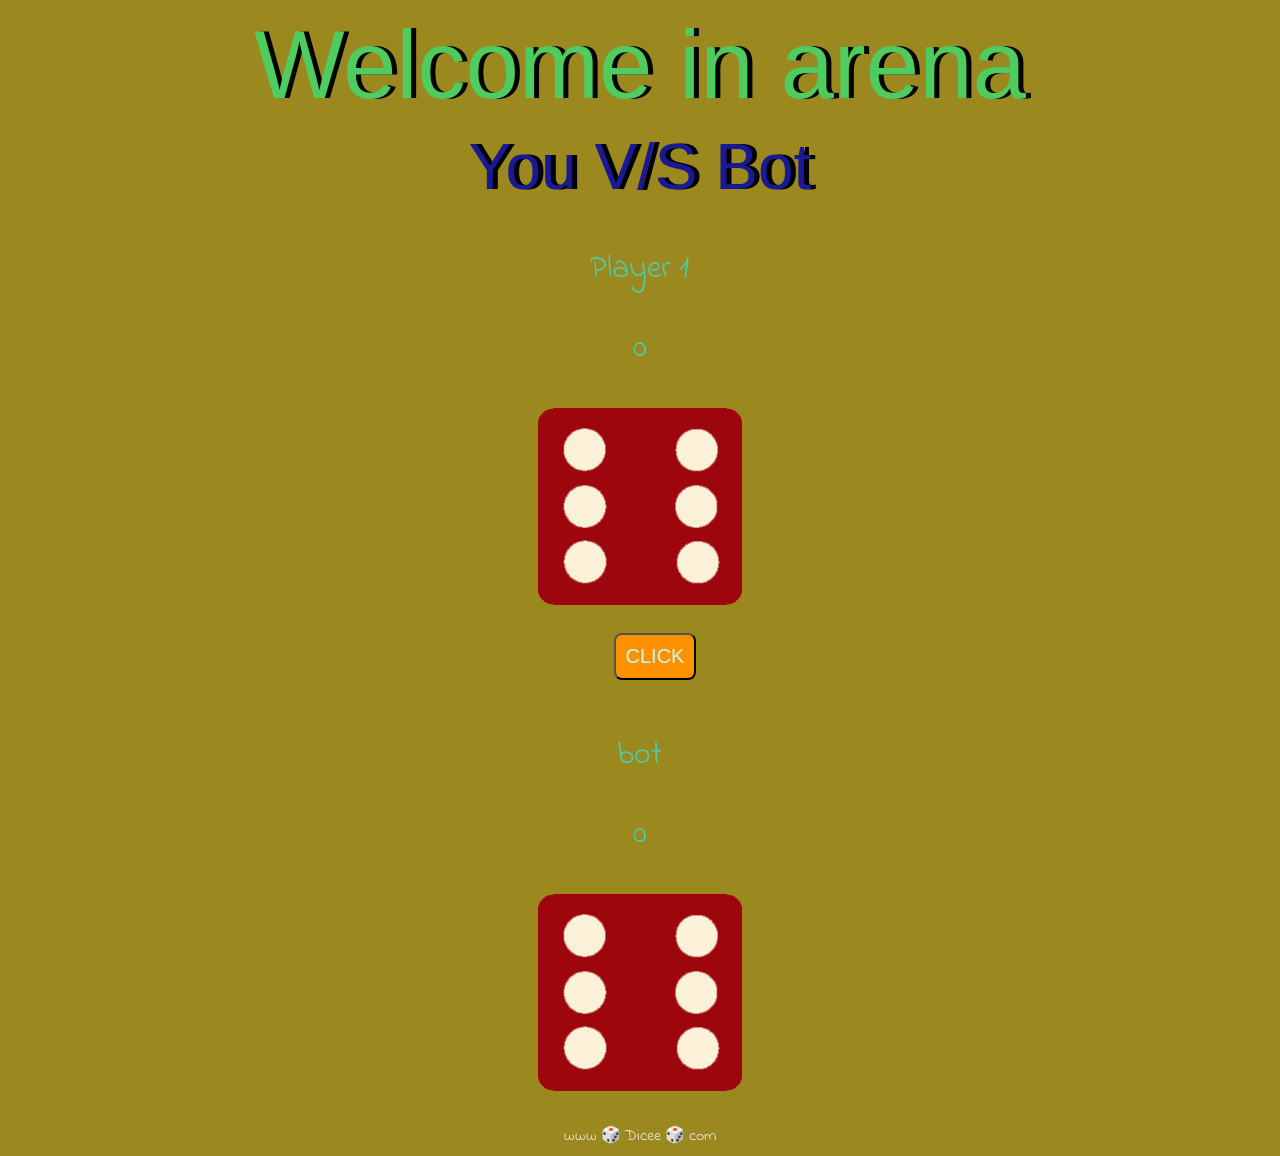
<file: index.html>
<!DOCTYPE html>
<html lang="en" dir="ltr">
  <head>
    <meta charset="utf-8">
    <title>Dicee</title>
    <link rel="stylesheet" href="styles.css">
    <link href="https://fonts.googleapis.com/css?family=Indie+Flower|Lobster" rel="stylesheet">

  </head>
  <body>
   
    <div class="container">
      <p class="choice">Welcome in arena</p>
      <p class="choice1"> You V/S Bot</p>
      <h2 class = "result"></h2>

      <div class="dice">
        <p>Player 1</p>
        <p class="changeNum">0</p>
        <img class="img1" src="images/dice6.png">
      </div>
      <div class="hov">
         <button class="btn"> CLICK </button>
      </div>
      <div class="dice">
        <p>bot </p>
        <p class="changeNum2">0</p>
        <img class="img2" src="images/dice6.png">
      </div>
    </div>
   <script src="index.js" charset="utf-8"></script>
  </body>
 
  <footer>
    www 🎲 Dicee 🎲 com
  </footer>
</html>
</file>
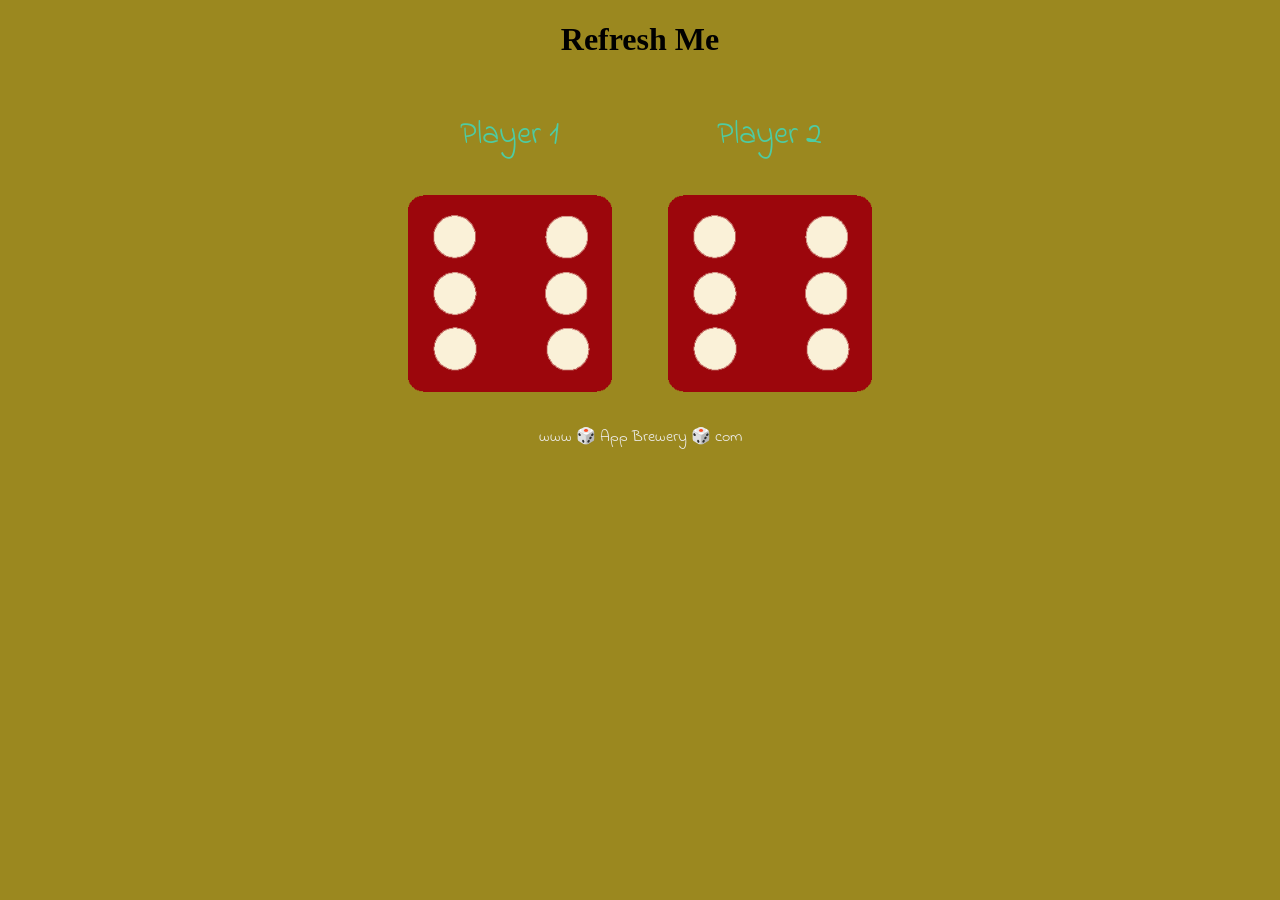
<file: dicee.html>
<!DOCTYPE html>
<html lang="en" dir="ltr">
  <head>
    <meta charset="utf-8">
    <title>Dicee</title>
    <link rel="stylesheet" href="styles.css">
    <link href="https://fonts.googleapis.com/css?family=Indie+Flower|Lobster" rel="stylesheet">

  </head>
  <body>

    <div class="container">
      <h1>Refresh Me</h1>

      <div class="dice">
        <p>Player 1</p>
        <img class="img1" src="images/dice6.png">
      </div>

      <div class="dice">
        <p>Player 2</p>
        <img class="img2" src="images/dice6.png">
      </div>

    </div>

  <script src="index.js" charset="utf-8"></script>
  </body>
  
  <footer>
    www 🎲 App Brewery 🎲 com
  </footer>
</html>
</file>
<file: styles.css>
.container {
  width: 70%;
  margin: auto;
  text-align: center;     
  
}
.choice1{
  color: rgb(25, 25, 150);
  margin: 10px;
  font-family: Impact, Haettenschweiler, 'Arial Narrow Bold', sans-serif;
  text-shadow: 5px 0 #000203;
  font-size: 4rem;
}

.dice {
  text-align: center;
  display: inline-block;

}

body {
  background-color: #9b881f;
}

h2 {
  margin: 10px;
  font-family: Impact, Haettenschweiler, 'Arial Narrow Bold', sans-serif;
  text-shadow: 5px 0 #03060a;
  font-size: 6rem;
  color: #cc4e4e;

}
.choice{
  margin: 10px;
  font-family: Impact, Haettenschweiler, 'Arial Narrow Bold', sans-serif;
  text-shadow: 5px 0 #000203;
  font-size: 6rem;
  color: #4ecc5f;
}
p {
  font-size: 2rem;
  color: #4ECCA3;
  font-family: 'Indie Flower', cursive;
}

img {
  width: 80%;
}
.btn{
  background-color: rgb(255, 145, 0);
  border-radius: 8px;
  color: #befcfc;
  padding: 10px;
  font-size: 20px;
  margin: 20px;
  margin-left: 50px;
}
button:hover{
  color: #13661e;
  background-color: #4ECCA3;
}
footer {
  margin-top: 2%;
  color: #EEEEEE;
  text-align: center;
  font-family: 'Indie Flower', cursive;

}
</file>
